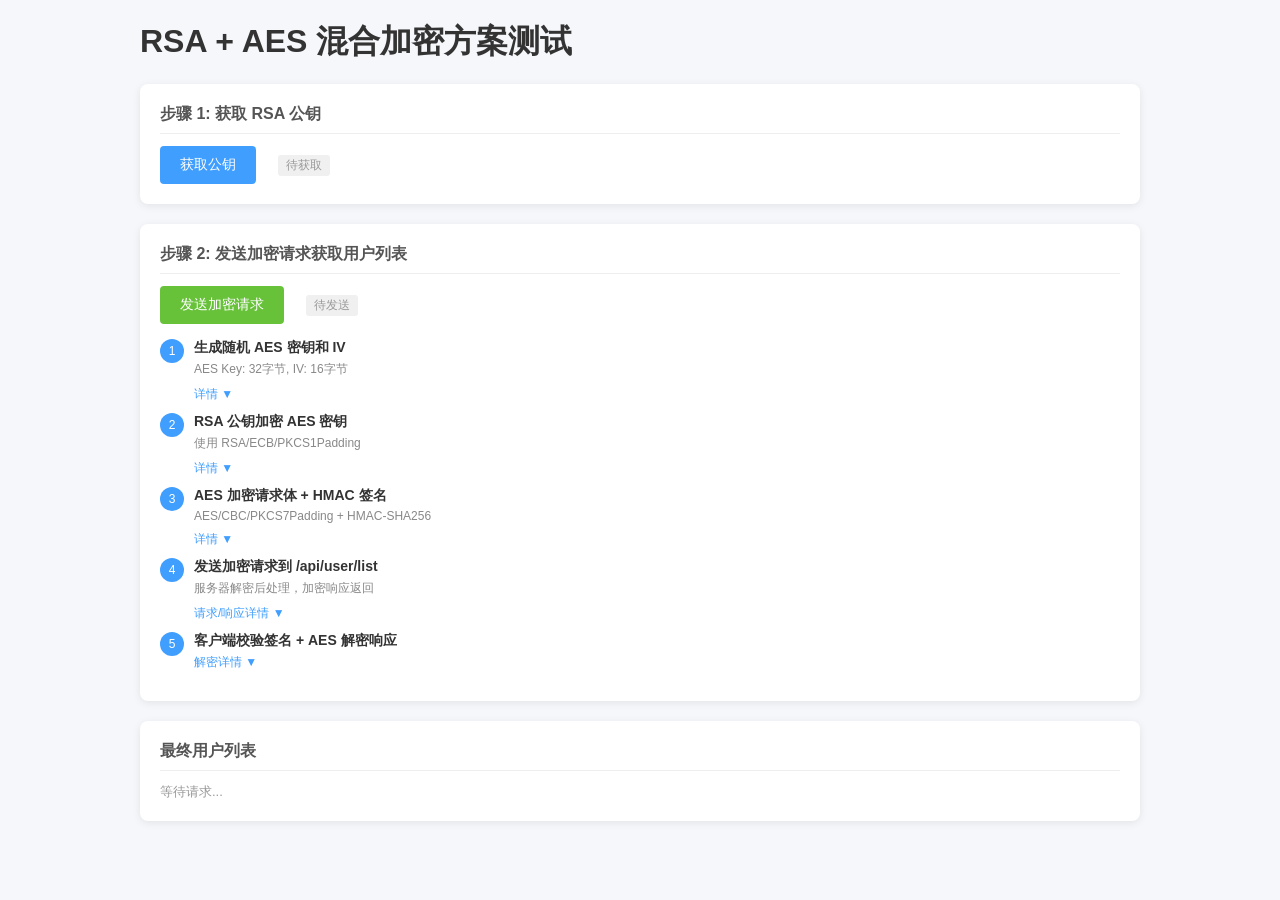
<file: spring-boot-rsa/src/main/resources/static/index.html>
<!DOCTYPE html>
<html lang="zh-CN">
<head>
    <meta charset="UTF-8">
    <title>RSA + AES 加密方案测试</title>
    <script src="https://cdn.bootcdn.net/ajax/libs/crypto-js/4.2.0/crypto-js.min.js"></script>
    <script src="https://cdn.bootcdn.net/ajax/libs/jsencrypt/3.3.2/jsencrypt.min.js"></script>
    <style>
        * { box-sizing: border-box; margin: 0; padding: 0; }
        body { font-family: -apple-system, BlinkMacSystemFont, "Segoe UI", Roboto, sans-serif; padding: 20px; background: #f5f7fa; }
        h1 { margin-bottom: 20px; color: #333; }
        .container { max-width: 1000px; margin: 0 auto; }
        .panel { background: #fff; border-radius: 8px; padding: 20px; margin-bottom: 20px; box-shadow: 0 2px 8px rgba(0,0,0,0.08); }
        .panel h2 { margin-bottom: 12px; font-size: 16px; color: #555; border-bottom: 1px solid #eee; padding-bottom: 8px; }
        .btn { padding: 10px 20px; border: none; border-radius: 4px; cursor: pointer; font-size: 14px; margin-right: 10px; }
        .btn-primary { background: #409eff; color: #fff; }
        .btn-primary:hover { background: #66b1ff; }
        .btn-success { background: #67c23a; color: #fff; }
        .btn-success:hover { background: #85ce61; }
        pre { background: #f7f7f7; padding: 12px; border-radius: 4px; overflow-x: auto; font-size: 13px; line-height: 1.5; }
        .step { display: flex; align-items: flex-start; margin-bottom: 10px; }
        .step-num { background: #409eff; color: #fff; border-radius: 50%; width: 24px; height: 24px; display: flex; align-items: center; justify-content: center; font-size: 12px; margin-right: 10px; flex-shrink: 0; }
        .step-content { flex: 1; }
        .step-content h3 { font-size: 14px; margin-bottom: 4px; color: #333; }
        .step-content p { font-size: 12px; color: #888; margin-bottom: 8px; }
        .log-section { display: none; }
        .log-section.show { display: block; }
        .log-toggle { cursor: pointer; color: #409eff; font-size: 12px; user-select: none; }
        .status { display: inline-block; padding: 2px 8px; border-radius: 3px; font-size: 12px; margin-left: 8px; }
        .status.ok { background: #e1f3d8; color: #67c23a; }
        .status.fail { background: #fde2e2; color: #f56c6c; }
        .status.pending { background: #f0f0f0; color: #999; }
    </style>
</head>
<body>
<div class="container">
    <h1>RSA + AES 混合加密方案测试</h1>

    <div class="panel">
        <h2>步骤 1: 获取 RSA 公钥</h2>
        <button class="btn btn-primary" onclick="fetchPublicKey()">获取公钥</button>
        <span id="keyStatus" class="status pending">待获取</span>
        <div id="publicKeyOutput" style="margin-top: 10px; display: none;">
            <div class="log-toggle" onclick="toggleLog('keyLog')">点击查看公钥详情 ▼</div>
            <div id="keyLog" class="log-section">
                <pre id="publicKeyPre"></pre>
            </div>
        </div>
    </div>

    <div class="panel">
        <h2>步骤 2: 发送加密请求获取用户列表</h2>
        <button class="btn btn-success" onclick="sendEncryptedRequest()">发送加密请求</button>
        <span id="requestStatus" class="status pending">待发送</span>

        <div style="margin-top: 15px;">
            <div class="step">
                <div class="step-num">1</div>
                <div class="step-content">
                    <h3>生成随机 AES 密钥和 IV</h3>
                    <p>AES Key: 32字节, IV: 16字节</p>
                    <div class="log-toggle" onclick="toggleLog('genAesLog')">详情 ▼</div>
                    <div id="genAesLog" class="log-section"><pre id="aesKeyPre"></pre></div>
                </div>
            </div>
            <div class="step">
                <div class="step-num">2</div>
                <div class="step-content">
                    <h3>RSA 公钥加密 AES 密钥</h3>
                    <p>使用 RSA/ECB/PKCS1Padding</p>
                    <div class="log-toggle" onclick="toggleLog('rsaLog')">详情 ▼</div>
                    <div id="rsaLog" class="log-section"><pre id="rsaEncryptedPre"></pre></div>
                </div>
            </div>
            <div class="step">
                <div class="step-num">3</div>
                <div class="step-content">
                    <h3>AES 加密请求体 + HMAC 签名</h3>
                    <p>AES/CBC/PKCS7Padding + HMAC-SHA256</p>
                    <div class="log-toggle" onclick="toggleLog('aesLog')">详情 ▼</div>
                    <div id="aesLog" class="log-section"><pre id="aesEncryptedPre"></pre></div>
                </div>
            </div>
            <div class="step">
                <div class="step-num">4</div>
                <div class="step-content">
                    <h3>发送加密请求到 /api/user/list</h3>
                    <p>服务器解密后处理，加密响应返回</p>
                    <div class="log-toggle" onclick="toggleLog('respLog')">请求/响应详情 ▼</div>
                    <div id="respLog" class="log-section"><pre id="requestRespPre"></pre></div>
                </div>
            </div>
            <div class="step">
                <div class="step-num">5</div>
                <div class="step-content">
                    <h3>客户端校验签名 + AES 解密响应</h3>
                    <div class="log-toggle" onclick="toggleLog('decryptLog')">解密详情 ▼</div>
                    <div id="decryptLog" class="log-section"><pre id="decryptedPre"></pre></div>
                </div>
            </div>
        </div>
    </div>

    <div class="panel">
        <h2>最终用户列表</h2>
        <div id="userList" style="color: #999; font-size: 13px;">等待请求...</div>
    </div>
</div>

<script>
    let cachedPublicKey = null;
    let currentAesKey = null;

    function toggleLog(id) {
        document.getElementById(id).classList.toggle('show');
    }

    function setStatus(id, text, cls) {
        const el = document.getElementById(id);
        el.textContent = text;
        el.className = 'status ' + cls;
    }

    function formatJson(obj) {
        if (typeof obj === 'string') {
            try { obj = JSON.parse(obj); } catch(e) {}
        }
        return JSON.stringify(obj, null, 2);
    }

    function formatPemKey(base64) {
        const header = '-----BEGIN PUBLIC KEY-----';
        const footer = '-----END PUBLIC KEY-----';
        let body = base64;
        let result = header + '\n';
        while (body.length > 64) {
            result += body.substring(0, 64) + '\n';
            body = body.substring(64);
        }
        result += body + '\n' + footer;
        return result;
    }

    function generateAesKey() {
        const chars = 'ABCDEFGHIJKLMNOPQRSTUVWXYZabcdefghijklmnopqrstuvwxyz0123456789';
        let result = '';
        const array = new Uint32Array(32);
        crypto.getRandomValues(array);
        for (let i = 0; i < 32; i++) {
            result += chars.charAt(array[i] % chars.length);
        }
        return result;
    }

    function generateIv() {
        const chars = 'ABCDEFGHIJKLMNOPQRSTUVWXYZabcdefghijklmnopqrstuvwxyz0123456789';
        let result = '';
        const array = new Uint32Array(16);
        crypto.getRandomValues(array);
        for (let i = 0; i < 16; i++) {
            result += chars.charAt(array[i] % chars.length);
        }
        return result;
    }

    function fetchPublicKey() {
        setStatus('keyStatus', '获取中...', 'pending');
        fetch('/api/publicKey')
            .then(r => r.json())
            .then(res => {
                if (res.code === 0 && res.data && res.data.publicKey) {
                    cachedPublicKey = res.data.publicKey;
                    document.getElementById('publicKeyOutput').style.display = 'block';
                    document.getElementById('publicKeyPre').textContent = cachedPublicKey;
                    setStatus('keyStatus', '获取成功', 'ok');
                } else {
                    setStatus('keyStatus', '获取失败', 'fail');
                }
            })
            .catch(err => {
                setStatus('keyStatus', '请求错误: ' + err.message, 'fail');
            });
    }

    function sendEncryptedRequest() {
        if (!cachedPublicKey) {
            alert('请先获取 RSA 公钥');
            return;
        }

        setStatus('requestStatus', '加密中...', 'pending');

        // Step 1: 生成 AES 密钥和 IV
        const aesKey = generateAesKey();
        const iv = generateIv();
        currentAesKey = aesKey;

        document.getElementById('aesKeyPre').textContent =
            'AES Key: ' + aesKey + '\nIV: ' + iv;
        document.getElementById('genAesLog').classList.add('show');

        // Step 2: RSA 加密 AES 密钥
        const encrypt = new JSEncrypt();
        encrypt.setPublicKey(formatPemKey(cachedPublicKey));
        const encryptedKey = encrypt.encrypt(aesKey);
        if (!encryptedKey) {
            setStatus('requestStatus', 'RSA 加密失败', 'fail');
            return;
        }
        document.getElementById('rsaEncryptedPre').textContent = encryptedKey;
        document.getElementById('rsaLog').classList.add('show');

        // Step 3: AES 加密请求体
        const requestData = JSON.stringify({ query: 'users' });
        const encryptedData = CryptoJS.AES.encrypt(
            requestData,
            CryptoJS.enc.Utf8.parse(aesKey),
            {
                iv: CryptoJS.enc.Utf8.parse(iv),
                mode: CryptoJS.mode.CBC,
                padding: CryptoJS.pad.Pkcs7
            }
        ).toString();

        // HMAC-SHA256 签名
        const signWords = CryptoJS.HmacSHA256(encryptedData, aesKey);
        const sign = CryptoJS.enc.Base64.stringify(signWords);

        document.getElementById('aesEncryptedPre').textContent =
            '明文请求: ' + requestData + '\n\n' +
            'IV: ' + iv + '\n\n' +
            'encryptedData (Base64):\n' + encryptedData + '\n\n' +
            '签名 (HMAC-SHA256): ' + sign;
        document.getElementById('aesLog').classList.add('show');

        const cryptoRequest = {
            encryptedKey: encryptedKey,
            encryptedData: encryptedData,
            iv: iv,
            sign: sign
        };

        setStatus('requestStatus', '发送请求中...', 'pending');

        // Step 4: 发送加密请求
        fetch('/api/user/list', {
            method: 'POST',
            headers: { 'Content-Type': 'application/json' },
            body: JSON.stringify(cryptoRequest),
            credentials: 'same-origin'
        })
            .then(response => response.json())
            .then(resp => {
                document.getElementById('requestRespPre').textContent =
                    '原始响应:\n' + formatJson(resp);
                document.getElementById('respLog').classList.add('show');

                if (resp.code !== undefined && resp.encryptedData !== undefined) {
                    handleEncryptedResponse(resp);
                } else if (resp.code === 0 && resp.data) {
                    // 非加密响应（服务器可能返回了明文错误）
                    setStatus('requestStatus', '收到非加密响应（可能是错误）', 'fail');
                    document.getElementById('userList').innerHTML =
                        '<pre>' + formatJson(resp) + '</pre>';
                } else {
                    handleEncryptedResponse(resp);
                }
            })
            .catch(err => {
                setStatus('requestStatus', '请求错误: ' + err.message, 'fail');
            });
    }

    function handleEncryptedResponse(cryptoResponse) {
        try {
            const aesKey = currentAesKey;
            const encryptedData = cryptoResponse.encryptedData;
            const iv = cryptoResponse.iv;
            const sign = cryptoResponse.sign;

            // Step 5: 校验 HMAC 签名
            const expectedSign = CryptoJS.enc.Base64.stringify(
                CryptoJS.HmacSHA256(encryptedData, aesKey)
            );

            const signValid = expectedSign === sign;
            if (!signValid) {
                document.getElementById('decryptedPre').textContent =
                    '⚠️ 签名校验失败!\n预期签名: ' + expectedSign + '\n实际签名: ' + sign;
                document.getElementById('decryptLog').classList.add('show');
                setStatus('requestStatus', '签名校验失败', 'fail');
                return;
            }

            // AES 解密
            const decrypted = CryptoJS.AES.decrypt(
                encryptedData,
                CryptoJS.enc.Utf8.parse(aesKey),
                {
                    iv: CryptoJS.enc.Utf8.parse(iv),
                    mode: CryptoJS.mode.CBC,
                    padding: CryptoJS.pad.Pkcs7
                }
            );
            const plainText = decrypted.toString(CryptoJS.enc.Utf8);
            const parsed = JSON.parse(plainText);

            document.getElementById('decryptedPre').textContent =
                '✅ 签名校验通过\n' +
                'IV: ' + iv + '\n\n' +
                '解密后的明文:\n' + formatJson(parsed);
            document.getElementById('decryptLog').classList.add('show');

            setStatus('requestStatus', '成功', 'ok');

            // 渲染用户列表
            let html = '';
            if (parsed.code === 0 && parsed.data) {
                html = '<table style="width:100%; border-collapse:collapse;">' +
                    '<tr style="background:#f5f7fa;">' +
                    '<th style="padding:8px; text-align:left; border-bottom:1px solid #ddd;">ID</th>' +
                    '<th style="padding:8px; text-align:left; border-bottom:1px solid #ddd;">姓名</th>' +
                    '<th style="padding:8px; text-align:left; border-bottom:1px solid #ddd;">邮箱</th>' +
                    '<th style="padding:8px; text-align:left; border-bottom:1px solid #ddd;">年龄</th>' +
                    '</tr>';
                parsed.data.forEach(u => {
                    html += '<tr>' +
                        '<td style="padding:8px; border-bottom:1px solid #eee;">' + u.id + '</td>' +
                        '<td style="padding:8px; border-bottom:1px solid #eee;">' + u.name + '</td>' +
                        '<td style="padding:8px; border-bottom:1px solid #eee;">' + u.email + '</td>' +
                        '<td style="padding:8px; border-bottom:1px solid #eee;">' + u.age + '</td>' +
                        '</tr>';
                });
                html += '</table>';
            } else {
                html = '<pre>' + formatJson(parsed) + '</pre>';
            }
            document.getElementById('userList').innerHTML = html;

        } catch (e) {
            setStatus('requestStatus', '解密失败: ' + e.message, 'fail');
            document.getElementById('decryptedPre').textContent =
                '解密错误: ' + e.message + '\n\n响应数据:\n' + formatJson(cryptoResponse);
            document.getElementById('decryptLog').classList.add('show');
        }
    }
</script>
</body>
</html>
</file>
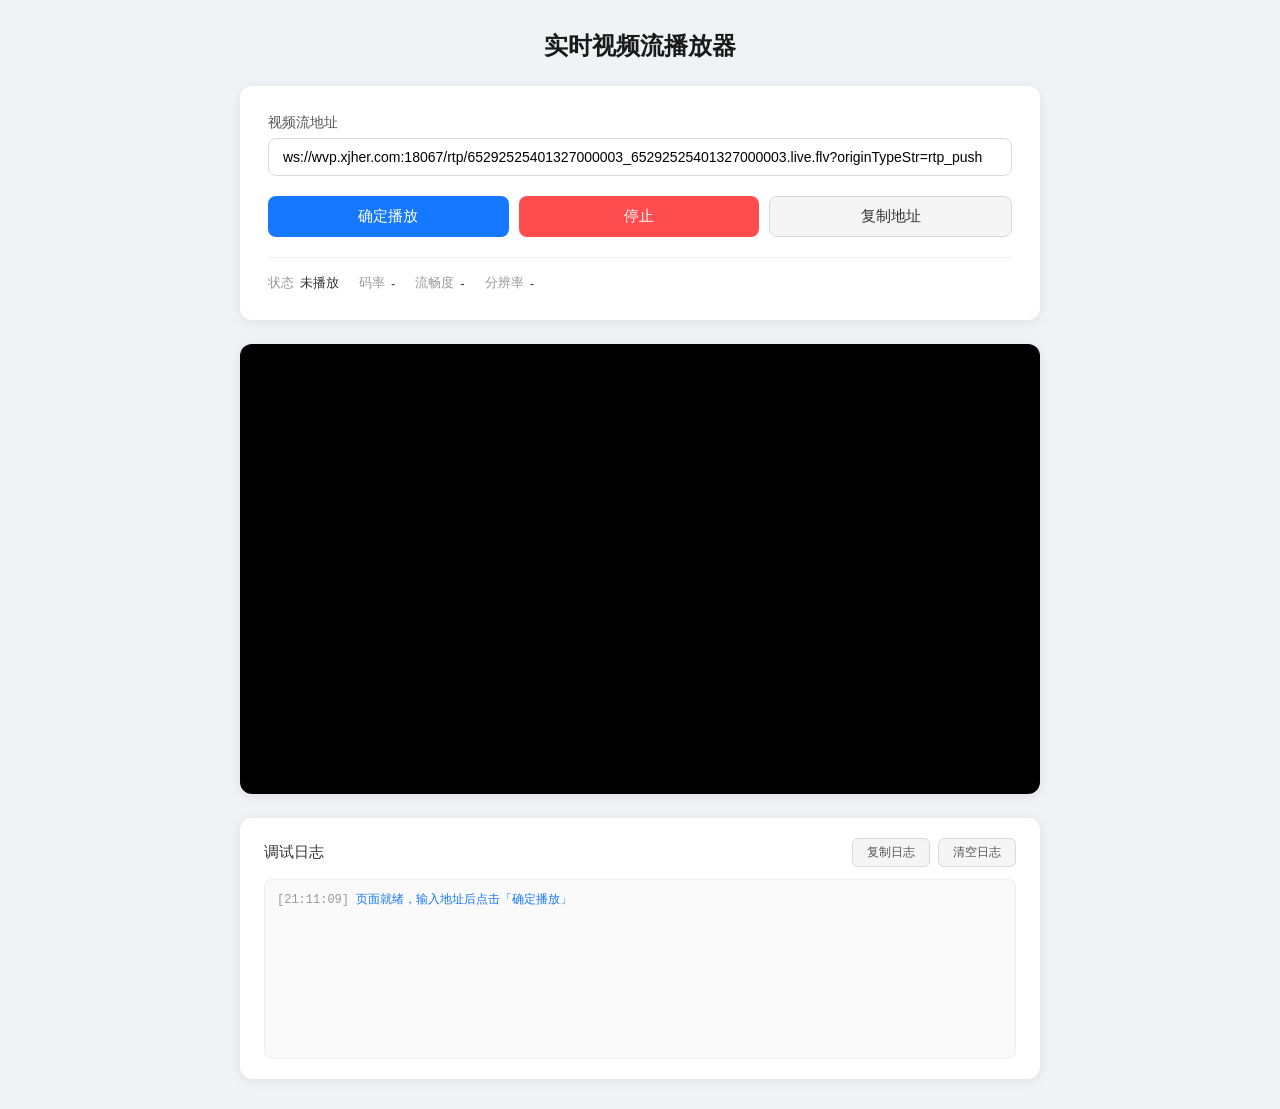
<file: spring-boot-ys7/src/main/resources/static/index.html>
<!DOCTYPE html>
<html lang="zh-CN">
<head>
  <meta charset="UTF-8">
  <meta name="viewport" content="width=device-width, initial-scale=1.0">
  <title>实时视频流播放器</title>
  <style>
    * { margin: 0; padding: 0; box-sizing: border-box; }
    body { font-family: -apple-system, BlinkMacSystemFont, "Segoe UI", Roboto, sans-serif; background: #f0f2f5; min-height: 100vh; display: flex; flex-direction: column; align-items: center; padding: 30px 20px; }
    h1 { color: #1a1a1a; margin-bottom: 24px; font-size: 24px; }
    .panel { background: #fff; border-radius: 12px; box-shadow: 0 2px 12px rgba(0,0,0,0.08); padding: 28px; width: 100%; max-width: 800px; }
    .form-group { margin-bottom: 16px; }
    label { display: block; font-size: 14px; color: #555; margin-bottom: 6px; font-weight: 500; }
    input { width: 100%; padding: 10px 14px; border: 1px solid #d9d9d9; border-radius: 8px; font-size: 14px; outline: none; transition: border-color 0.2s; }
    input:focus { border-color: #1677ff; box-shadow: 0 0 0 2px rgba(22,119,255,0.1); }
    .btn-group { display: flex; gap: 10px; margin-top: 20px; }
    button { flex: 1; padding: 10px 20px; border: none; border-radius: 8px; font-size: 15px; font-weight: 500; cursor: pointer; transition: all 0.2s; }
    .btn-play { background: #1677ff; color: #fff; }
    .btn-play:hover { background: #4096ff; }
    .btn-stop { background: #ff4d4f; color: #fff; }
    .btn-stop:hover { background: #ff7875; }
    .btn-copy { background: #f5f5f5; color: #333; border: 1px solid #d9d9d9; }
    .btn-copy:hover { background: #e8e8e8; }
    .status-bar { display: flex; flex-wrap: wrap; gap: 20px; margin-top: 20px; padding-top: 16px; border-top: 1px solid #f0f0f0; font-size: 13px; }
    .status-item { display: flex; align-items: center; gap: 6px; }
    .status-label { color: #999; }
    .status-value { color: #333; font-weight: 500; }
    .status-value.ok { color: #52c41a; }
    .status-value.warn { color: #faad14; }
    .status-value.error { color: #ff4d4f; }
    .player-area { margin-top: 24px; width: 100%; max-width: 800px; }
    .player-wrap { width: 100%; aspect-ratio: 16/9; background: #000; border-radius: 12px; overflow: hidden; box-shadow: 0 2px 12px rgba(0,0,0,0.08); }
    #playerContainer { width: 100%; height: 100%; }
    .log-panel { margin-top: 24px; width: 100%; max-width: 800px; background: #fff; border-radius: 12px; box-shadow: 0 2px 12px rgba(0,0,0,0.08); padding: 20px 24px; }
    .log-header { display: flex; align-items: center; justify-content: space-between; margin-bottom: 12px; }
    .log-header h2 { font-size: 15px; color: #333; font-weight: 500; }
    .log-btn-group { display: flex; gap: 8px; }
    .log-btn { flex: none; padding: 5px 14px; font-size: 12px; background: #f5f5f5; color: #555; border: 1px solid #d9d9d9; border-radius: 6px; cursor: pointer; transition: all 0.2s; }
    .log-btn:hover { background: #e8e8e8; }
    #logBox { height: 180px; overflow-y: auto; background: #fafafa; border: 1px solid #eee; border-radius: 8px; padding: 10px 12px; font-family: Consolas, "Courier New", monospace; font-size: 12px; line-height: 1.7; white-space: pre-wrap; word-break: break-all; }
    .log-time { color: #999; }
    .log-info { color: #1677ff; }
    .log-success { color: #52c41a; }
    .log-warn { color: #faad14; }
    .log-error { color: #ff4d4f; }
  </style>
</head>
<body>
  <h1>实时视频流播放器 </h1>
  <div class="panel">
    <div class="form-group">
      <label>视频流地址</label>
      <input id="urlInput" type="text" placeholder="支持通过 HTTP 或 WebSocket 获取的 FLV 流，例如 ws://host:port/rtp/xxx.live.flv" value="ws://wvp.xjher.com:18067/rtp/65292525401327000003_65292525401327000003.live.flv?originTypeStr=rtp_push" />
    </div>
    <div class="btn-group">
      <button id="playBtn" class="btn-play" type="button">确定播放</button>
      <button id="stopBtn" class="btn-stop" type="button">停止</button>
      <button id="copyUrlBtn" class="btn-copy" type="button">复制地址</button>
    </div>
    <div class="status-bar">
      <div class="status-item">
        <span class="status-label">状态</span>
        <span id="playStatus" class="status-value">未播放</span>
      </div>
      <div class="status-item">
        <span class="status-label">码率</span>
        <span id="kBpsStatus" class="status-value">-</span>
      </div>
      <div class="status-item">
        <span class="status-label">流畅度</span>
        <span id="perfStatus" class="status-value">-</span>
      </div>
      <div class="status-item">
        <span class="status-label">分辨率</span>
        <span id="videoInfoStatus" class="status-value">-</span>
      </div>
    </div>
  </div>

  <div class="player-area">
    <div class="player-wrap">
      <div id="playerContainer"></div>
    </div>
  </div>

  <div class="log-panel">
    <div class="log-header">
      <h2>调试日志</h2>
      <div class="log-btn-group">
        <button id="copyLogBtn" class="log-btn" type="button">复制日志</button>
        <button id="clearLogBtn" class="log-btn" type="button">清空日志</button>
      </div>
    </div>
    <div id="logBox"></div>
  </div>

  <script src="./jessibuca/jessibuca.js"></script>
  <script>
    (function () {
      var player = null;
      var urlInput = document.getElementById('urlInput');
      var logBox = document.getElementById('logBox');
      var playStatus = document.getElementById('playStatus');
      var kBpsStatus = document.getElementById('kBpsStatus');
      var perfStatus = document.getElementById('perfStatus');
      var videoInfoStatus = document.getElementById('videoInfoStatus');

      function now() { return new Date().toLocaleTimeString('zh-CN', { hour12: false }); }

      function log(msg, type) {
        var d = document.createElement('div');
        d.innerHTML = '<span class="log-time">[' + now() + ']</span> <span class="log-' + (type || 'info') + '">' + msg + '</span>';
        logBox.appendChild(d);
        logBox.scrollTop = logBox.scrollHeight;
      }

      function setStatus(text, cls) {
        playStatus.textContent = text;
        playStatus.className = 'status-value' + (cls ? ' ' + cls : '');
      }

      function destroy() {
        if (player) { try { player.destroy(); } catch (e) { log('销毁异常: ' + e.message, 'warn'); } player = null; }
        setStatus('已停止');
        kBpsStatus.textContent = '-';
        perfStatus.textContent = '-';
        videoInfoStatus.textContent = '-';
      }

      function createPlayer() {
        document.getElementById('playerContainer').innerHTML = '';
        player = new window.Jessibuca({
          container: document.getElementById('playerContainer'),
          autoWasm: true,
          debug: true,
          decoder: './jessibuca/decoder.js',
          hasAudio: true,
          heartTimeout: 5,
          heartTimeoutReplay: true,
          heartTimeoutReplayTimes: 3,
          hotKey: true,
          isResize: true,
          keepScreenOn: true,
          loadingText: '请稍等, 视频加载中......',
          loadingTimeout: 10,
          loadingTimeoutReplay: true,
          loadingTimeoutReplayTimes: 3,
          operateBtns: { fullscreen: false, screenshot: false, play: false, audio: false, record: false },
          timeout: 10,
          useMSE: true,
          videoBuffer: 0.1,
          wasmDecodeErrorReplay: true
        });
        bindEvents(player);
        return player;
      }

      function bindEvents(p) {
        p.on('load', function () { log('播放器加载完成', 'success'); });
        p.on('play', function () { setStatus('播放中', 'ok'); log('开始播放', 'success'); });
        p.on('pause', function () { setStatus('已暂停', 'warn'); });
        p.on('kBps', function (v) { kBpsStatus.textContent = Math.round(v) + ' kb/s'; });
        p.on('performance', function (v) {
          perfStatus.textContent = v === 2 ? '非常流畅' : v === 1 ? '流畅' : '卡顿';
        });
        p.on('videoInfo', function (info) {
          var text = (info.width || '?') + ' x ' + (info.height || '?');
          videoInfoStatus.textContent = text;
          log('视频信息: ' + text);
        });
        p.on('error', function (m) { setStatus('播放错误', 'error'); log('错误: ' + m, 'error'); });
        p.on('timeout', function (m) { setStatus('连接超时', 'error'); log('超时: ' + m, 'error'); });
        p.on('loadingTimeout', function () { setStatus('加载超时', 'error'); log('加载超时', 'error'); });
      }

      function playUrl(url) {
        if (!url) { log('请输入视频地址', 'warn'); urlInput.focus(); return; }
        if (typeof window.Jessibuca === 'undefined') { log('Jessibuca 未加载', 'error'); return; }
        destroy();
        logBox.innerHTML = '';
        log('准备播放: ' + url);
        setStatus('连接中...', 'warn');
        var j = createPlayer();
        function start() { j.play(url).catch(function (e) { log('play 失败: ' + (e && e.message || e), 'error'); setStatus('播放失败', 'error'); }); }
        j.hasLoaded() ? start() : j.on('load', start);
      }

      document.getElementById('playBtn').addEventListener('click', function () { playUrl(urlInput.value.trim()); });
      document.getElementById('stopBtn').addEventListener('click', destroy);
      document.getElementById('copyUrlBtn').addEventListener('click', function () {
        var url = urlInput.value.trim();
        if (!url) { log('地址为空', 'warn'); return; }
        navigator.clipboard.writeText(url).then(function () { log('地址已复制', 'success'); }).catch(function () {
          var ta = document.createElement('textarea'); ta.value = url; document.body.appendChild(ta); ta.select(); document.execCommand('copy'); document.body.removeChild(ta);
          log('地址已复制', 'success');
        });
      });
      urlInput.addEventListener('keydown', function (e) { if (e.key === 'Enter') playUrl(urlInput.value.trim()); });
      document.getElementById('clearLogBtn').addEventListener('click', function () { logBox.innerHTML = ''; });
      document.getElementById('copyLogBtn').addEventListener('click', function () {
        var text = logBox.innerText;
        if (!text) { log('日志为空', 'warn'); return; }
        navigator.clipboard.writeText(text).then(function () { log('日志已复制', 'success'); }).catch(function () {
          var ta = document.createElement('textarea'); ta.value = text; document.body.appendChild(ta); ta.select(); document.execCommand('copy'); document.body.removeChild(ta);
          log('日志已复制', 'success');
        });
      });
      window.addEventListener('beforeunload', destroy);
      log('页面就绪，输入地址后点击「确定播放」');
    })();
  </script>
</body>
</html>
</file>
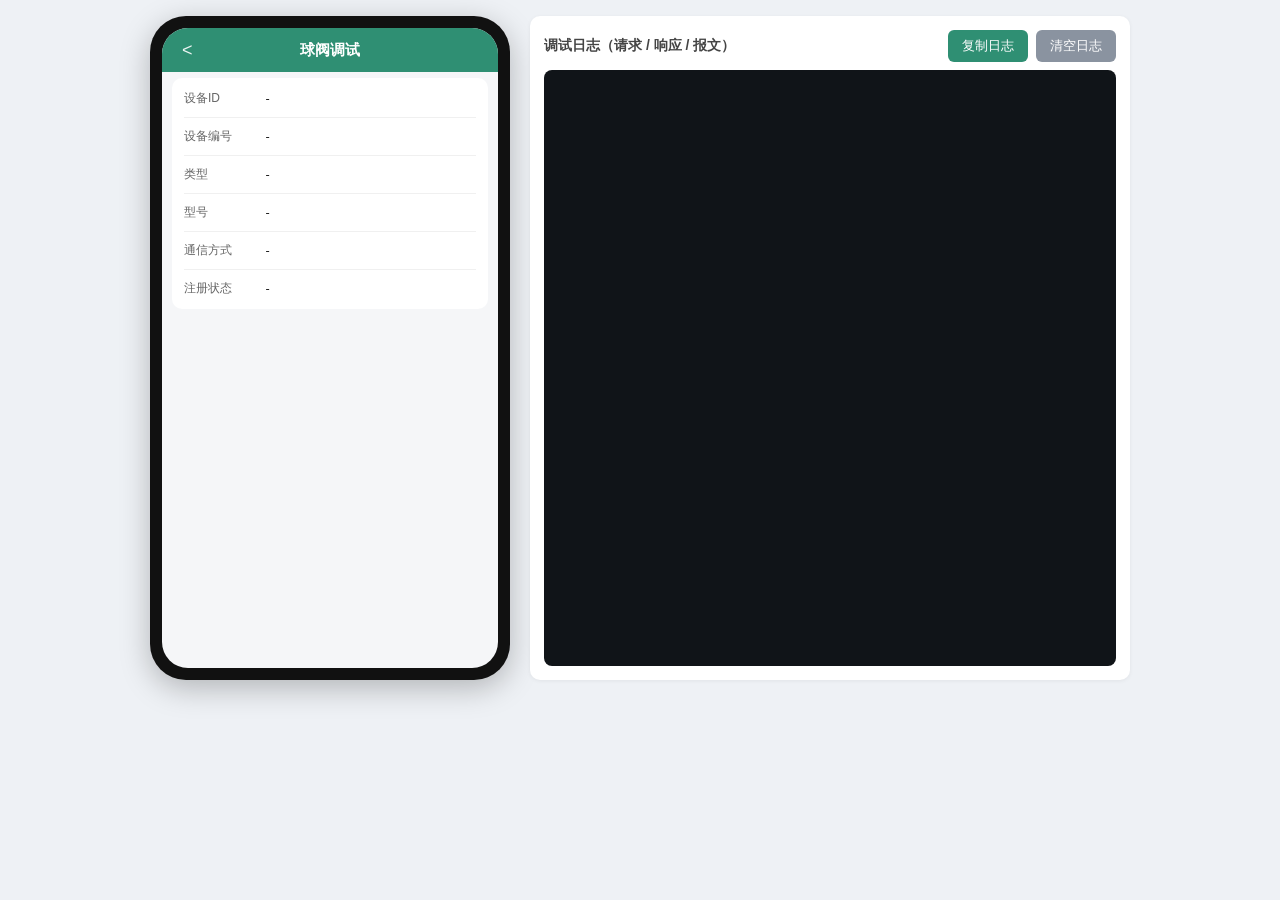
<file: spring-boot-ctwing/src/main/resources/static/debug.html>
<!DOCTYPE html>
<html lang="zh-CN">
<head>
<meta charset="UTF-8">
<meta name="viewport" content="width=device-width, initial-scale=1.0">
<title>球阀调试 · 手机模拟器</title>
<style>
  * { box-sizing: border-box; margin: 0; padding: 0; }
  body { font-family: "Microsoft YaHei", -apple-system, sans-serif; background: #eef1f5; color: #333; padding: 16px; }
  .page { max-width: 980px; margin: 0 auto; display: flex; gap: 20px; flex-wrap: wrap; }

  .btn { border: none; border-radius: 6px; padding: 7px 14px; font-size: 13px; cursor: pointer; color: #fff; }
  .btn-clear { background: #8a93a0; }
  .btn-copy { background: #2f8f73; }

  /* ===== 手机壳 ===== */
  .phone { width: 360px; background: #111; border-radius: 36px; padding: 12px; box-shadow: 0 8px 30px rgba(0,0,0,.25); }
  .phone-screen { background: #f5f6f8; border-radius: 26px; overflow: hidden; min-height: 640px; display: flex; flex-direction: column; }

  .app-header { background: #2f8f73; color: #fff; padding: 12px 16px; font-size: 15px; font-weight: bold; display: flex; align-items: center; justify-content: center; position: relative; min-height: 44px; }
  .app-header .back { font-weight: normal; opacity: .9; position: absolute; left: 12px; text-decoration: none; color: #fff; font-size: 18px; line-height: 1; padding: 4px 8px; }

  .selector-card { background: #fff; margin: 6px 10px; border-radius: 10px; padding: 2px 12px; display: flex; flex-direction: column; }
  .info-row { display: flex; align-items: center; gap: 8px; padding: 10px 0; border-bottom: 1px solid #f0f0f0; }
  .info-row:last-child { border-bottom: none; }
  .info-row .lab { font-size: 12px; color: #666; width: 72px; flex-shrink: 0; }
  .info-row .val { flex: 1; min-width: 0; font-size: 12px; color: #222; overflow: hidden; text-overflow: ellipsis; white-space: nowrap; font-family: Consolas, "Microsoft YaHei", monospace; }
  .info-row .val.mono { font-family: Consolas, monospace; }
  .info-row .val.na { color: #999; }
  .selector-actions { display: flex; gap: 8px; justify-content: flex-end; padding: 6px 0; border-top: 1px solid #f0f0f0; }

  .badge { display: inline-block; border-radius: 4px; padding: 1px 8px; font-size: 11px; }
  .badge-on { background: #e6f6ef; color: #1b7a56; }
  .badge-off { background: #f3f4f6; color: #6b7280; }

  .valve-card { background: #fff; margin: 0 10px 10px; border-radius: 10px; padding: 2px 12px; }
  .valve-row { padding: 6px 0; display: flex; align-items: center; justify-content: space-between; }
  .valve-row + .valve-row { border-top: 1px solid #f0f0f0; }
  .valve-label { border: 1px solid #2f8f73; color: #2f8f73; border-radius: 6px; padding: 6px 14px; font-size: 14px; background: #fff; }
  .angle-select { border: 1.5px solid #2f8f73; color: #2f8f73; background: #fff; border-radius: 6px; padding: 7px 10px; font-size: 14px; min-width: 96px; outline: none; }
  .valve-ctrl { display: flex; align-items: center; gap: 14px; }
  .switch { position: relative; width: 44px; height: 24px; }
  .switch input { opacity: 0; width: 0; height: 0; }
  .slider { position: absolute; inset: 0; background: #ccc; border-radius: 24px; transition: .2s; cursor: pointer; }
  .slider:before { content: ""; position: absolute; width: 18px; height: 18px; left: 3px; top: 3px; background: #fff; border-radius: 50%; transition: .2s; }
  .switch input:checked + .slider { background: #2f8f73; }
  .switch input:checked + .slider:before { transform: translateX(20px); }

  .desc-box { margin: 0 10px 10px; font-size: 12px; color: #666; line-height: 1.6; background: #fff; border-radius: 8px; padding: 8px 10px; }
  .desc-box:empty { display: none; }

  /* ===== 日志面板 ===== */
  .panel { flex: 1; min-width: 320px; background: #fff; border-radius: 10px; padding: 14px; box-shadow: 0 1px 4px rgba(0,0,0,.06); display: flex; flex-direction: column; }
  .panel-hd { display: flex; align-items: center; justify-content: space-between; gap: 8px; margin-bottom: 8px; }
  .panel-hd h3 { font-size: 14px; color: #444; }
  .panel-hd .log-actions { display: flex; gap: 8px; flex-shrink: 0; }
  #logBox { flex: 1; min-height: 420px; max-height: 640px; overflow: auto; background: #101418; color: #9fe8a8; font-family: Consolas, monospace; font-size: 12px; line-height: 1.55; padding: 10px; border-radius: 8px; white-space: pre-wrap; word-break: break-all; }
  .log-time { color: #6a9955; }
  .log-tag { color: #dcdcaa; font-weight: bold; }
  .log-err { color: #ff7b72; }
  .log-info { color: #9cdcfe; }
  #logBox .log-note { color: #6a9955; }
  .hint { font-size: 12px; color: #888; margin-top: 8px; line-height: 1.6; }
</style>
</head>
<body>
<div class="page">

  <!-- 手机模拟器 -->
  <div class="phone">
    <div class="phone-screen">
      <div class="app-header">
        <a class="back" href="index.html" title="返回设备列表">&lt;</a>
        <span id="hdrTitle">球阀调试</span>
      </div>

      <!-- 设备信息：与列表字段一致，只读（名称已在顶栏） -->
      <div class="selector-card" id="infoCard">
        <div class="info-row"><span class="lab">设备ID</span><span class="val mono" id="vDeviceId">-</span></div>
        <div class="info-row"><span class="lab">设备编号</span><span class="val mono" id="vSn">-</span></div>
        <div class="info-row"><span class="lab">类型</span><span class="val" id="vType">-</span></div>
        <div class="info-row"><span class="lab">型号</span><span class="val" id="vModel">-</span></div>
        <div class="info-row"><span class="lab">通信方式</span><span class="val" id="vProto">-</span></div>
        <div class="info-row"><span class="lab">注册状态</span><span class="val" id="vReg">-</span></div>
      </div>

      <div id="valveRows"></div>

      <div class="desc-box" id="descBox" style="display:none"></div>
    </div>
  </div>

  <!-- 日志面板 -->
  <div class="panel">
    <div class="panel-hd">
      <h3>调试日志（请求 / 响应 / 报文）</h3>
      <div class="log-actions">
        <button class="btn btn-copy" id="btnCopyLog" type="button">复制日志</button>
        <button class="btn btn-clear" id="btnClearLog" type="button">清空日志</button>
      </div>
    </div>
    <div id="logBox"></div>
  </div>
</div>

<script>
let CONFIG = null;
let DEVICE = null; // 当前设备（只读展示）

const $ = id => document.getElementById(id);
const logBox = $("logBox");

const TYPE_NAMES = {
  BALL_VALVE: "球阀",
  BUTTERFLY_VALVE: "蝶阀",
  FERTIGATION_MACHINE: "水肥机",
  WATER_PUMP: "水泵",
  VIDEO_CAMERA: "摄像头",
  WEATHER_STATION: "气象站",
  SOIL_MONITOR: "土壤墒情监测仪",
  PEST_MONITORING_LAMP: "虫情测报灯",
  SPORE_COLLECTOR: "孢子捕捉仪"
};

function esc(s) {
  return String(s == null ? "" : s).replace(/[&<>"]/g, c =>
    ({ "&": "&amp;", "<": "&lt;", ">": "&gt;", '"': "&quot;" }[c]));
}

function modelCfg(typeCode, modelCode) {
  if (!CONFIG || !CONFIG.types || !typeCode || !modelCode) return {};
  const t = CONFIG.types[typeCode];
  return (t && t.models && t.models[modelCode]) || {};
}

function modelName(typeCode, modelCode) {
  return modelCfg(typeCode, modelCode).name || modelCode || "-";
}

function setVal(id, text, na) {
  const el = $(id);
  el.textContent = text == null || text === "" ? "-" : text;
  el.classList.toggle("na", !text);
}

function currentValve() {
  if (!DEVICE || !CONFIG) return null;
  const mp = modelCfg(DEVICE.type, DEVICE.model);
  return {
    sn: DEVICE.sn,
    name: DEVICE.name,
    type: DEVICE.model,
    typeCode: DEVICE.type,
    model: DEVICE.model,
    proto: DEVICE.proto,
    deviceId: DEVICE.deviceId || "",
    mode: mp.mode || "single",
    exclusive: !!mp.exclusive,
    angles: mp.angles || [0, 10, 20, 30, 40, 50, 60, 70, 80, 90, 100],
    valves: mp.valves || [{ label: "左阀", dir: 1 }],
    desc: mp.desc || ""
  };
}

function fillInfo() {
  if (!DEVICE) {
    $("hdrTitle").textContent = "球阀调试";
    setVal("vSn", "-");
    setVal("vType", "-");
    setVal("vModel", "-");
    setVal("vProto", "-");
    $("vReg").innerHTML = "-";
    setVal("vDeviceId", "-");
    return;
  }
  $("hdrTitle").textContent = DEVICE.name || DEVICE.sn || "球阀调试";
  setVal("vSn", DEVICE.sn);
  setVal("vType", TYPE_NAMES[DEVICE.type] || DEVICE.type);
  setVal("vModel", modelName(DEVICE.type, DEVICE.model));
  setVal("vProto", DEVICE.proto);
  const on = DEVICE.regStatus === 1;
  $("vReg").innerHTML = `<span class="badge ${on ? "badge-on" : "badge-off"}">${on ? "已注册" : "未注册"}</span>`;
  setVal("vDeviceId", DEVICE.deviceId);
}

function log(msg, cls, tag) {
  if (tag && tag !== "请求" && tag !== "响应" && tag !== "报文") return;
  const t = new Date().toTimeString().slice(0, 8);
  const c = cls === "err" ? "log-err" : cls === "info" ? "log-info" : "";
  const tagHtml = tag ? ` <span class="log-tag">[${tag}]</span>` : "";
  const body = escapeHtml(msg).replace(/(\/\/[^\n]*)/g, '<span class="log-note">$1</span>');
  logBox.innerHTML += `<div><span class="log-time">[${t}]</span>${tagHtml} <span class="${c}">${body}</span></div>`;
  logBox.scrollTop = logBox.scrollHeight;
}
function escapeHtml(s) {
  return String(s).replace(/[&<>"]/g, c => ({ "&": "&amp;", "<": "&lt;", ">": "&gt;", '"': "&quot;" }[c]));
}

const FIELD_NOTES = {
  "para_set": "讯飞球阀参数设置指令（设备协议固定结构）",
  "id": "任务号 taskNo，设备 para_ack 原样回带，用于配对本次指令",
  "data": "参数数据体",
  "dir": "方向：0=关 1=A侧开 2=B侧开 3=AB全开",
  "open": "目标开度",
  "openlist": "多头阀各头开度列表，与阀体顺序一一对应",
  "ctlmode": "控制模式，固定 0",
  "idlehearttime": "空闲心跳间隔（秒）",
  "work_reporttype": "工作上报类型，固定 0",
  "work_reportinter": "工作上报间隔（秒），决定 meas 上报周期",
  "value_actinter": "自动停机间隔，0=取消自动停",
  "max_open_time": "最长开启时长，0=不限",
  "batminvol": "电压相关字段（慧种田兼容写法，设备原样回显）"
};

function annotateJson(jsonStr) {
  let obj;
  try { obj = JSON.parse(jsonStr); } catch (e) { return jsonStr; }
  const pad = n => "  ".repeat(n);
  const lines = [];
  function walk(val, key, depth, trailingComma) {
    const note = key && FIELD_NOTES[key] ? `  // ${FIELD_NOTES[key]}` : "";
    const keyPart = key !== undefined && key !== null ? `"${key}": ` : "";
    const comma = trailingComma ? "," : "";
    if (val !== null && typeof val === "object") {
      const isArray = Array.isArray(val);
      const entries = isArray ? val.map((v, i) => [i, v]) : Object.entries(val);
      if (entries.length === 0) {
        lines.push(`${pad(depth)}${keyPart}${isArray ? "[]" : "{}"}${comma}${note}`);
        return;
      }
      lines.push(`${pad(depth)}${keyPart}${isArray ? "[" : "{"}${note}`);
      entries.forEach(([k, v], i) => walk(v, isArray ? undefined : k, depth + 1, i < entries.length - 1));
      lines.push(`${pad(depth)}${isArray ? "]" : "}"}${comma}`);
    } else {
      const v = typeof val === "string" ? JSON.stringify(val) : String(val);
      lines.push(`${pad(depth)}${keyPart}${v}${comma}${note}`);
    }
  }
  walk(obj, undefined, 0, false);
  return lines.join("\n");
}

function formatPayload(d) {
  return [annotateJson(d.json), `hex=${d.hex}`].join("\n");
}

function fillAngleOptions(sel, angles) {
  sel.innerHTML = `<option value="" selected>请选择</option>` +
    angles.map(a => `<option value="${a}">${a}%</option>`).join("");
}

function renderValveRows() {
  const v = currentValve();
  const box = $("valveRows");
  box.innerHTML = "";
  $("descBox").textContent = "";
  $("descBox").style.display = "none";
  if (!v) return;
  if (v.desc) {
    $("descBox").textContent = v.desc;
    $("descBox").style.display = "block";
  }
  const card = document.createElement("div");
  card.className = "valve-card";
  box.appendChild(card);
  v.valves.forEach((vd, idx) => {
    const row = document.createElement("div");
    row.className = "valve-row";
    row.innerHTML = `
      <button class="valve-label" type="button">${esc(vd.label)}</button>
      <div class="valve-ctrl">
        <select class="angle-select" id="angle_${idx}"></select>
        <label class="switch"><input type="checkbox" id="sw_${idx}"><span class="slider"></span></label>
      </div>`;
    card.appendChild(row);
    fillAngleOptions($(`angle_${idx}`), v.angles);
    $(`sw_${idx}`).addEventListener("change", e => onToggle(idx, e.target.checked));
    $(`angle_${idx}`).addEventListener("change", () => {
      const val = $(`angle_${idx}`).value;
      if ($(`sw_${idx}`).checked && val !== "") sendOpen(v, idx);
    });
  });
}

async function onToggle(idx, on) {
  const v = currentValve();
  if (!v) return;
  if (on) {
    if ($(`angle_${idx}`).value === "") {
      log("请先选择开度", "err", "操作");
      $(`sw_${idx}`).checked = false;
      return;
    }
    if (v.exclusive) {
      for (let i = 0; i < v.valves.length; i++) {
        if (i !== idx && $(`sw_${i}`) && $(`sw_${i}`).checked) {
          $(`sw_${i}`).checked = false;
          $(`angle_${i}`).value = "";
        }
      }
    }
    await sendOpen(v, idx);
  } else {
    await sendClose(v, idx);
  }
}

function buildBase(v) {
  // deviceId 为空时由后端按 productId+sn 拼接（4G）；NB 必须库内已有 deviceId
  return {
    deviceType: v.typeCode || "BALL_VALVE",
    protocolType: v.proto,
    deviceId: v.deviceId || "",
    sn: v.sn
  };
}

async function sendOpen(v, idx) {
  const open = parseInt($(`angle_${idx}`).value, 10);
  if (v.mode === "multi") {
    const openlist = v.valves.map((_, i) =>
      i === idx ? open : ($(`angle_${i}`).value === "" ? 0 : parseInt($(`angle_${i}`).value, 10)));
    const dir = openlist.some(x => x > 0) ? 3 : 0;
    return callApi("/api/aep/command/iflytek/valve",
      Object.assign(buildBase(v), { openlist, dir }),
      `多头 openlist=[${openlist}] dir=${dir}`);
  }
  const dir = v.valves[idx].dir;
  return callApi("/api/aep/command/iflytek/valve",
    Object.assign(buildBase(v), { dir, open }),
    `开 ${v.valves[idx].label} dir=${dir} open=${open}`);
}

async function sendClose(v, idx) {
  if (v.mode === "multi") {
    const openlist = v.valves.map((_, i) =>
      i === idx ? 0 : ($(`angle_${i}`).value === "" || !$(`sw_${i}`).checked
        ? 0 : parseInt($(`angle_${i}`).value, 10)));
    const dir = openlist.some(x => x > 0) ? 3 : 0;
    return callApi("/api/aep/command/iflytek/valve",
      Object.assign(buildBase(v), { openlist, dir }),
      `关 ${v.valves[idx].label} openlist=[${openlist}] dir=${dir}`);
  }
  return callApi("/api/aep/command/iflytek/valve",
    Object.assign(buildBase(v), { dir: 0, open: 0 }),
    `关 ${v.valves[idx].label} dir=0 open=0`);
}

async function callApi(path, body, label) {
  log(`${label} POST ${path}\n${JSON.stringify(body, null, 2)}`, "info", "请求");
  try {
    const resp = await fetch(path, {
      method: "POST",
      headers: { "Content-Type": "application/json" },
      body: JSON.stringify(body)
    });
    const json = await resp.json();
    const d = json.data || {};
    const brief = d.commandId
      ? `code=${json.code} message=${json.message} commandId=${d.commandId}`
      : `code=${json.code} message=${json.message}\n${JSON.stringify(d, null, 2)}`;
    log(brief, json.code === 200 ? "" : "err", "响应");
    if (json.code === 200 && d.hex) {
      log(formatPayload(d), "info", "报文");
    }
    return json;
  } catch (e) {
    log(`${label} 异常: ${e.message}`, "err", "响应");
    return null;
  }
}

$("btnClearLog").addEventListener("click", () => { logBox.innerHTML = ""; });
$("btnCopyLog").addEventListener("click", async () => {
  const text = logBox.innerText;
  if (!text) return;
  try {
    await navigator.clipboard.writeText(text);
    const btn = $("btnCopyLog");
    const old = btn.textContent;
    btn.textContent = "已复制";
    setTimeout(() => { btn.textContent = old; }, 1500);
  } catch (e) {
    const range = document.createRange();
    range.selectNodeContents(logBox);
    const sel = window.getSelection();
    sel.removeAllRanges();
    sel.addRange(range);
    try { document.execCommand("copy"); } catch (ignore) {}
    sel.removeAllRanges();
  }
});

function getIdFromUrl() {
  const params = new URLSearchParams(location.search);
  const id = (params.get("id") || "").trim();
  return id ? Number(id) : null;
}

async function fetchDeviceById(id) {
  const resp = await fetch("api/device/" + encodeURIComponent(id));
  const json = await resp.json();
  if (!json || json.code !== 200) {
    throw new Error((json && json.message) || "查询设备失败");
  }
  return json.data || null;
}

async function init() {
  const id = getIdFromUrl();
  if (!id) {
    log("缺少设备 id 参数，请从设备列表点击「调试」进入", "err", "系统");
    fillInfo();
    return;
  }
  try {
    const [cfgResp, device] = await Promise.all([
      fetch("valve-config.json"),
      fetchDeviceById(id)
    ]);
    CONFIG = await cfgResp.json();
    if (!device) {
      log("未找到设备: " + id, "err", "系统");
      fillInfo();
      return;
    }
    DEVICE = device;
    fillInfo();
    renderValveRows();
    log("已加载设备 " + (DEVICE.sn || id), "info", "系统");
  } catch (e) {
    log("加载失败: " + e.message, "err", "系统");
    fillInfo();
  }
}

init();
</script>
</body>
</html>
</file>
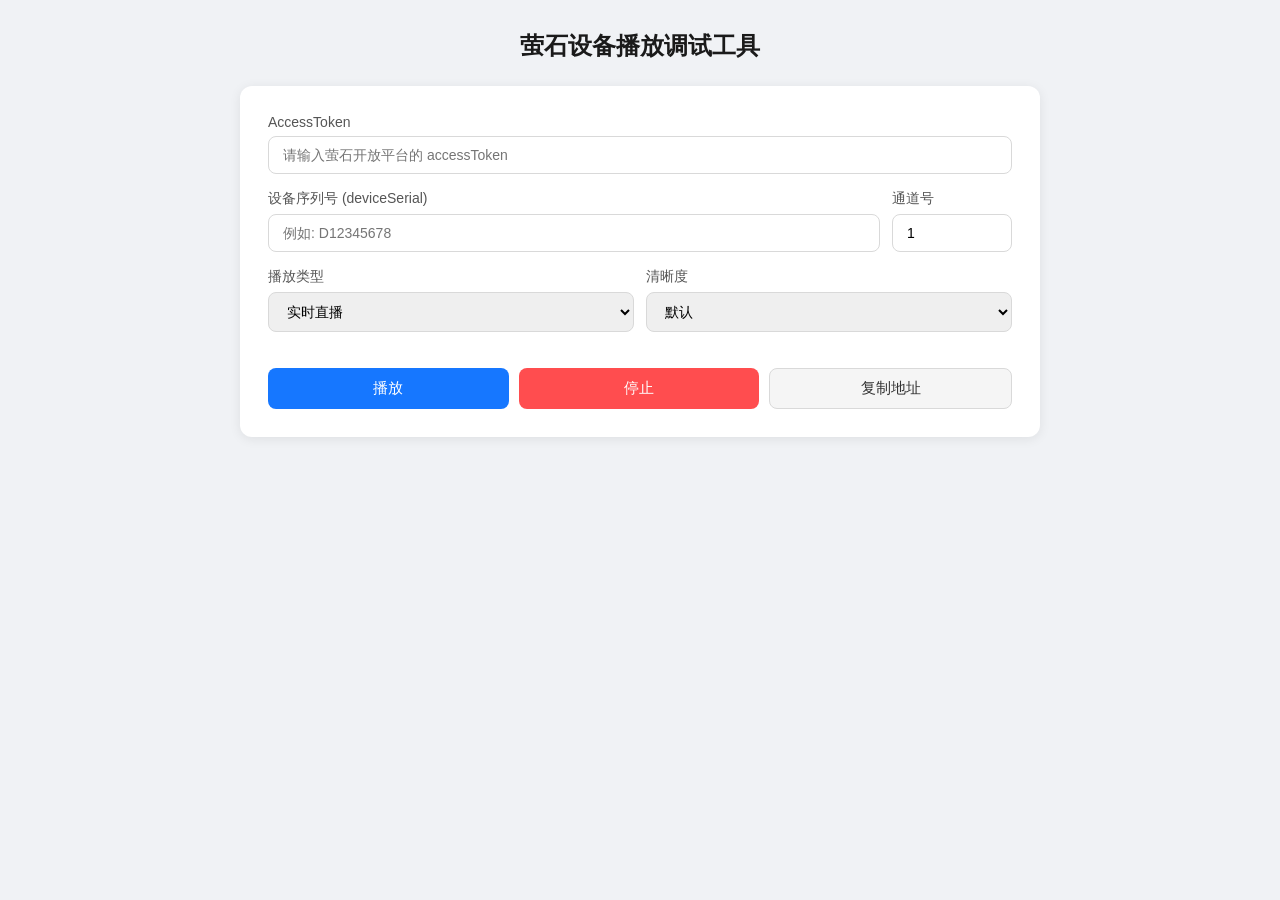
<file: spring-boot-ys7/src/main/resources/static/index_frame.html>
<!DOCTYPE html>
<html lang="zh-CN">
<head>
    <meta charset="UTF-8">
    <meta name="viewport" content="width=device-width, initial-scale=1.0">
    <title>萤石设备播放调试</title>
    <style>
        * { margin: 0; padding: 0; box-sizing: border-box; }
        body { font-family: -apple-system, BlinkMacSystemFont, "Segoe UI", Roboto, sans-serif; background: #f0f2f5; min-height: 100vh; display: flex; flex-direction: column; align-items: center; padding: 30px 20px; }
        h1 { color: #1a1a1a; margin-bottom: 24px; font-size: 24px; }
        .panel { background: #fff; border-radius: 12px; box-shadow: 0 2px 12px rgba(0,0,0,0.08); padding: 28px; width: 100%; max-width: 800px; }
        .form-group { margin-bottom: 16px; }
        label { display: block; font-size: 14px; color: #555; margin-bottom: 6px; font-weight: 500; }
        input, select { width: 100%; padding: 10px 14px; border: 1px solid #d9d9d9; border-radius: 8px; font-size: 14px; outline: none; transition: border-color 0.2s; }
        input:focus, select:focus { border-color: #1677ff; box-shadow: 0 0 0 2px rgba(22,119,255,0.1); }
        .row { display: flex; gap: 12px; }
        .row > .form-group { flex: 1; }
        .btn-group { display: flex; gap: 10px; margin-top: 20px; }
        button { flex: 1; padding: 10px 20px; border: none; border-radius: 8px; font-size: 15px; font-weight: 500; cursor: pointer; transition: all 0.2s; }
        .btn-play { background: #1677ff; color: #fff; }
        .btn-play:hover { background: #4096ff; }
        .btn-stop { background: #ff4d4f; color: #fff; }
        .btn-stop:hover { background: #ff7875; }
        .btn-copy { background: #f5f5f5; color: #333; border: 1px solid #d9d9d9; }
        .btn-copy:hover { background: #e8e8e8; }
        .player-area { margin-top: 24px; width: 100%; max-width: 800px; }
        .player-area iframe { width: 100%; height: 450px; border: none; border-radius: 12px; box-shadow: 0 2px 12px rgba(0,0,0,0.08); }
        .tip { font-size: 12px; color: #999; margin-top: 4px; }
        .url-preview { margin-top: 16px; padding: 12px; background: #fafafa; border-radius: 8px; border: 1px solid #eee; font-size: 13px; color: #666; word-break: break-all; display: none; }
    </style>
</head>
<body>
    <h1>萤石设备播放调试工具</h1>
    <div class="panel">
        <div class="form-group">
            <label>AccessToken</label>
            <input type="text" id="accessToken" placeholder="请输入萤石开放平台的 accessToken">
        </div>
        <div class="row">
            <div class="form-group">
                <label>设备序列号 (deviceSerial)</label>
                <input type="text" id="deviceSerial" placeholder="例如: D12345678">
            </div>
            <div class="form-group" style="max-width: 120px;">
                <label>通道号</label>
                <input type="number" id="channelNo" value="1" min="1">
            </div>
        </div>
        <div class="row">
            <div class="form-group">
                <label>播放类型</label>
                <select id="playType">
                    <option value="live">实时直播</option>
                    <option value="rec">录像回放</option>
                </select>
            </div>
            <div class="form-group">
                <label>清晰度</label>
                <select id="quality">
                    <option value="">默认</option>
                    <option value="hd">高清</option>
                    <option value="sd">标清</option>
                </select>
            </div>
        </div>
        <div class="btn-group">
            <button class="btn-play" onclick="play()">播放</button>
            <button class="btn-stop" onclick="stop()">停止</button>
            <button class="btn-copy" onclick="copyUrl()">复制地址</button>
        </div>
        <div class="url-preview" id="urlPreview"></div>
    </div>
    <div class="player-area" id="playerArea"></div>

    <script>
        function buildEzopenUrl() {
            const token = document.getElementById('accessToken').value.trim();
            const serial = document.getElementById('deviceSerial').value.trim();
            const channel = document.getElementById('channelNo').value.trim() || '1';
            const playType = document.getElementById('playType').value;
            const quality = document.getElementById('quality').value;

            if (!token || !serial) {
                alert('请填写 AccessToken 和 设备序列号');
                return null;
            }

            let path = channel;
            if (quality) path += '.' + quality;
            path += '.' + playType;

            const ezopenUrl = `ezopen://open.ys7.com/${serial}/${path}`;
            const iframeSrc = `https://open.ys7.com/ezopen/h5/iframe?url=${encodeURIComponent(ezopenUrl)}&autoplay=1&accessToken=${token}`;

            return { ezopenUrl, iframeSrc };
        }

        function play() {
            const result = buildEzopenUrl();
            if (!result) return;

            const preview = document.getElementById('urlPreview');
            preview.style.display = 'block';
            preview.innerHTML = `<strong>ezopen:</strong> ${result.ezopenUrl}<br><strong>iframe:</strong> ${result.iframeSrc}`;

            const area = document.getElementById('playerArea');
            area.innerHTML = `<iframe src="${result.iframeSrc}" allowfullscreen allow="autoplay"></iframe>`;
        }

        function stop() {
            document.getElementById('playerArea').innerHTML = '';
            document.getElementById('urlPreview').style.display = 'none';
        }

        function copyUrl() {
            const result = buildEzopenUrl();
            if (!result) return;

            navigator.clipboard.writeText(result.iframeSrc).then(() => {
                alert('地址已复制到剪贴板');
            }).catch(() => {
                // fallback
                const ta = document.createElement('textarea');
                ta.value = result.iframeSrc;
                document.body.appendChild(ta);
                ta.select();
                document.execCommand('copy');
                document.body.removeChild(ta);
                alert('地址已复制到剪贴板');
            });
        }
    </script>
</body>
</html>
</file>
